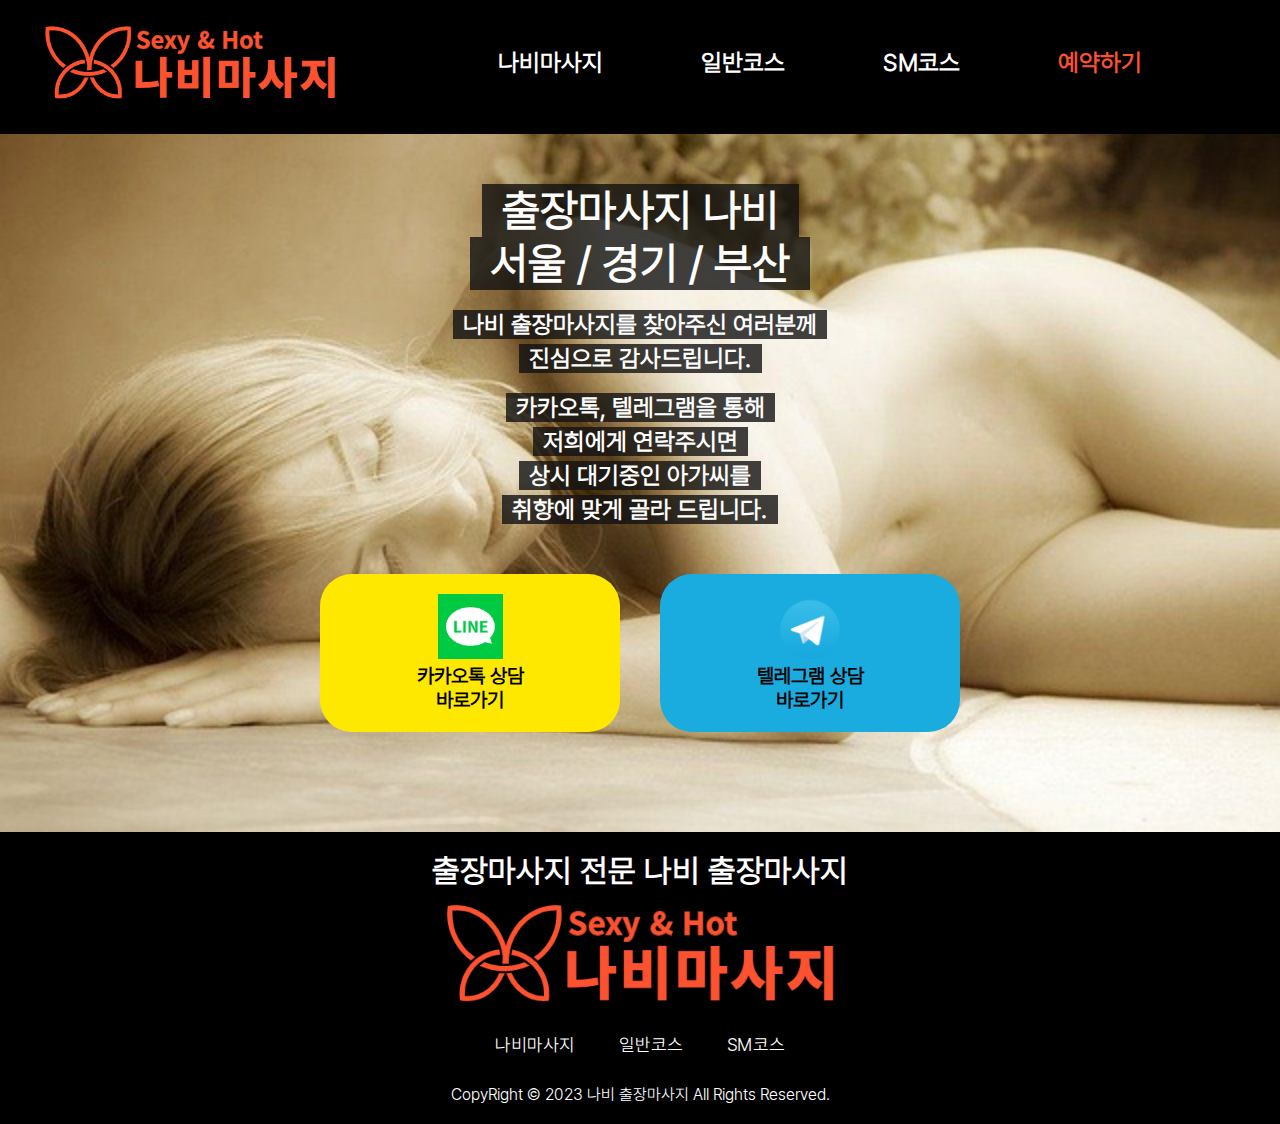
<file: page/contact.html>
<!DOCTYPE html>
<html lang="en">
<head>
  <meta charset="UTF-8">
  <meta http-equiv="X-UA-Compatible" content="IE=edge">
  <meta name="viewport" content="width=device-width, initial-scale=1.0">
  <title>나비 출장마사지 / 예약하기</title>
  <link rel="stylesheet" href="../style.css">
  <link rel="shortcut icon" href="../image/favicon.png">
</head>
<body>
  <nav>
    <div class="logoBox">
      <img src="../image/logo.png" alt="">
    </div>
    <div class="buttonBox">
      <a href="../index.html">나비마사지</a>
      <a href="nomal.html">일반코스</a>
      <a href="sm.html">SM코스</a>
      <a href="#" style="color: #fc5230;">예약하기</a>
    </div>
  </nav>
  <div class="bodySection2">
    <div class="textBig">출장마사지 나비</div>
    <div class="textBig mb20">서울 / 경기 / 부산</div>
    <div class="text">나비 출장마사지를 찾아주신 여러분께</div>
    <div class="text mb20">진심으로 감사드립니다.</div>
    <div class="text">카카오톡, 텔레그램을 통해</div>
    <div class="text">저희에게 연락주시면</div>
    <div class="text">상시 대기중인 아가씨를</div>
    <div class="text">취향에 맞게 골라 드립니다.</div>
    <div class="contactBox" style="margin-bottom: 50px; margin-top: 50px;">
      <a href="#" target="_blank" class="contactBoxContent" style="background-color: #ffe800;">
        <img src="image/katalk.png" alt="" width="65px" >
        <div class="">카카오톡 상담</br>바로가기</div>
      </a>
      <a href="#" target="_blank" class="contactBoxContent" style="background-color: #1aabdf;">
        <img src="image/tele.png" alt="" width="65px">
        <div class="">텔레그램 상담</br>바로가기</div>
      </a>
    </div>
  </div>
  <footer>
    <div class="footerText">
      출장마사지 전문 나비 출장마사지
    </div>
    <img src="image/logo.png" alt="">
    <div class="footerNav">
      <a href="../index.html">나비마사지</a>
      <a href="nomal.html">일반코스</a>
      <a href="sm.html">SM코스</a>
    </div>
    <div class="footerEnd">
      CopyRight © 2023 나비 출장마사지 All Rights Reserved.
    </div>
  </footer>
</body>
</html>
</file>
<file: style.css>
@font-face {
    font-family: "gFont";
    src: url("폰트/Pretendard-Light.ttf") format('truetype');
    font-display: swap;
    font-style: normal;
}
@font-face {
    font-family: "sFont";
    src: url("폰트/SingleDay-Regular.ttf") format('truetype');
    font-display: swap;
    font-style: normal;
}
* {
    box-sizing: border-box;
    border: 0px;
    padding: 0px;
    margin: 0px;
}
body {
    box-sizing: border-box;
    border: 0px;
    padding: 0px;
    margin: 0px;
    font-family: "gFont";    
    background-color: black;
    word-break: keep-all;

}
.col-12 {
    padding: 0px;
}
.logo {
    padding: 0px;
}
a {
    text-decoration: none;
}
/*네비*/
nav {
    width: 100%;
    max-width: 1200px;
    display: flex;
    justify-content: space-between;
    flex-wrap: wrap;
    margin-left: auto;
    margin-right: auto;
    padding-bottom: 10px;
}
.logoBox {
    width: fit-content;
}
.logoBox > img {
    width: 100%;
    max-width: 300px;
    min-width: 50px;
}
.buttonBox {
    display: flex;
    justify-content: space-evenly;
    width: 70%;
}
.buttonBox > a, .buttonBox > div {
    height: 100%;
    display: flex;
    flex-direction: column;
    justify-content: center;
    color: white;
    font-size: 24px;
    width: fit-content;
    font-weight: 900;
}
.buttonBox > a:hover {
    color: #fc5230;
    transition: 0.5s;
}
@media (max-width: 1200px) {
    .buttonBox {
        width: 100%;
    }
    .logoBox {
        display: block;
        margin-left: auto;
        margin-right: auto;
    }
    .buttonBox > a , .buttonBox > div{
        font-size: 16px;
    }
}
#away {
    position: relative;
    height: fit-content;
    margin-top: auto;
    margin-bottom: auto;
}
.test {
    position: absolute;
    background-color: white;
    top: 50px;
    width: 100%;
    display: flex;
    flex-direction: column;
    justify-content: center;
}
@media (max-width: 500px) {
    .test {
        top: 25px;
    }
}
.test > a {
    display: block;
    text-align: center;
    color: black;
    padding-top: 10px;
    padding-bottom: 10px;
    border-bottom: 1px solid black;
    border-top: 1px solid black;
}
.test > a:hover {
    color: #fbaf3f;
    transition: 0.5s;
    background-color: gray;
}
.hide {
    display: none;
}


/*bodySection*/
.bodySection {
    padding-top: 50px;
    padding-bottom: 50px;
    background-image: url(image/bg.png);
    background-size: cover;
    background-repeat: no-repeat;
    background-attachment: fixed;
    background-position: center;
    text-align: center;
    font-family: 'gfont';
}
.bodySection2 {
    padding-top: 50px;
    padding-bottom: 50px;
    background-image: url(image/bg2.jpg);
    background-size: cover;
    background-repeat: no-repeat;
    background-position: center;
    text-align: center;
    font-family: 'gfont';
}
.textBig {
    font-size: 44px;
    color: white;
    font-weight: 700;
    width: fit-content;
    margin-left: auto;
    margin-right: auto;
    padding-left: 20px;
    padding-right: 20px;
    background-color: rgba(17, 17, 17, 0.8);
}
.textMid {
    font-size: 32px;
    color: white;
    font-weight: 700;
    width: fit-content;
    margin-left: auto;
    margin-right: auto;
    padding-left: 10px;
    padding-right: 10px;
    background-color: rgba(17, 17, 17, 0.8);
}
.text {
    font-size: 24px;
    color: white;
    font-weight: 700;
    width: fit-content;
    margin-left: auto;
    margin-right: auto;
    padding-left: 10px;
    padding-right: 10px;
    background-color: rgba(17, 17, 17, 0.8);
    margin-top: 5px;
}
.mt20 {
    margin-top: 20px;
}
.mb20 {
    margin-bottom: 20px;
}
.img1 {
    width: 100%;
    max-width: 500px;
    margin-top: 50px;
    margin-bottom: 50px;
}
.contactBox {
    display: flex;
    justify-content: center;
    flex-wrap: wrap;
    margin-left: auto;
    margin-right: auto;

}
.contactBoxContent {
    width: 80%;
    max-width: 300px;
    padding: 20px;
    background-color: white;
    display: block;
    color: black;
    font-weight: 700;
    font-size: 20px;
    margin-left: 20px;
    margin-right: 20px;
    border-radius: 2rem;
}
@media (max-width: 1200px) {
    .contactBoxContent {
        margin-left: auto;
        margin-right: auto;
        margin-top: 10px;
        margin-bottom: 10px;
    }
}
.imgbox {
    display: flex;
    flex-direction: column;
}
.imgbox > img {
    width: 100%;
    max-width: 800px;
    margin-left: auto;
    margin-right: auto;
}
footer {
    text-align: center;
    padding-top: 20px;
    padding-bottom: 20px;
}
footer > img {
    width: 100%;
    max-width: 400px;
}
.footerText {
    color: white;
    font-size: 32px;
    font-weight: 700;
    margin-bottom: -20px;
}
.footerNav > a {
    color: white;
    margin-left: 20px;
    margin-right: 20px;
    font-size: 18px;
}
.footerNav > a:hover {
    color: #fc5230;
    transition: 0.5s;
}

.footerEnd {
    margin-top: 20px;
    padding-top: 10px;
    color: white;
}


@media (max-width:1200) {
    .textBig {
        font-size: 24px;
    }
    .textMid {
        font-size: 18px;
    }
    .text {
        font-size: 12px;
    }
    .footerText {
        font-size: 14px;
    }
}
</file>
